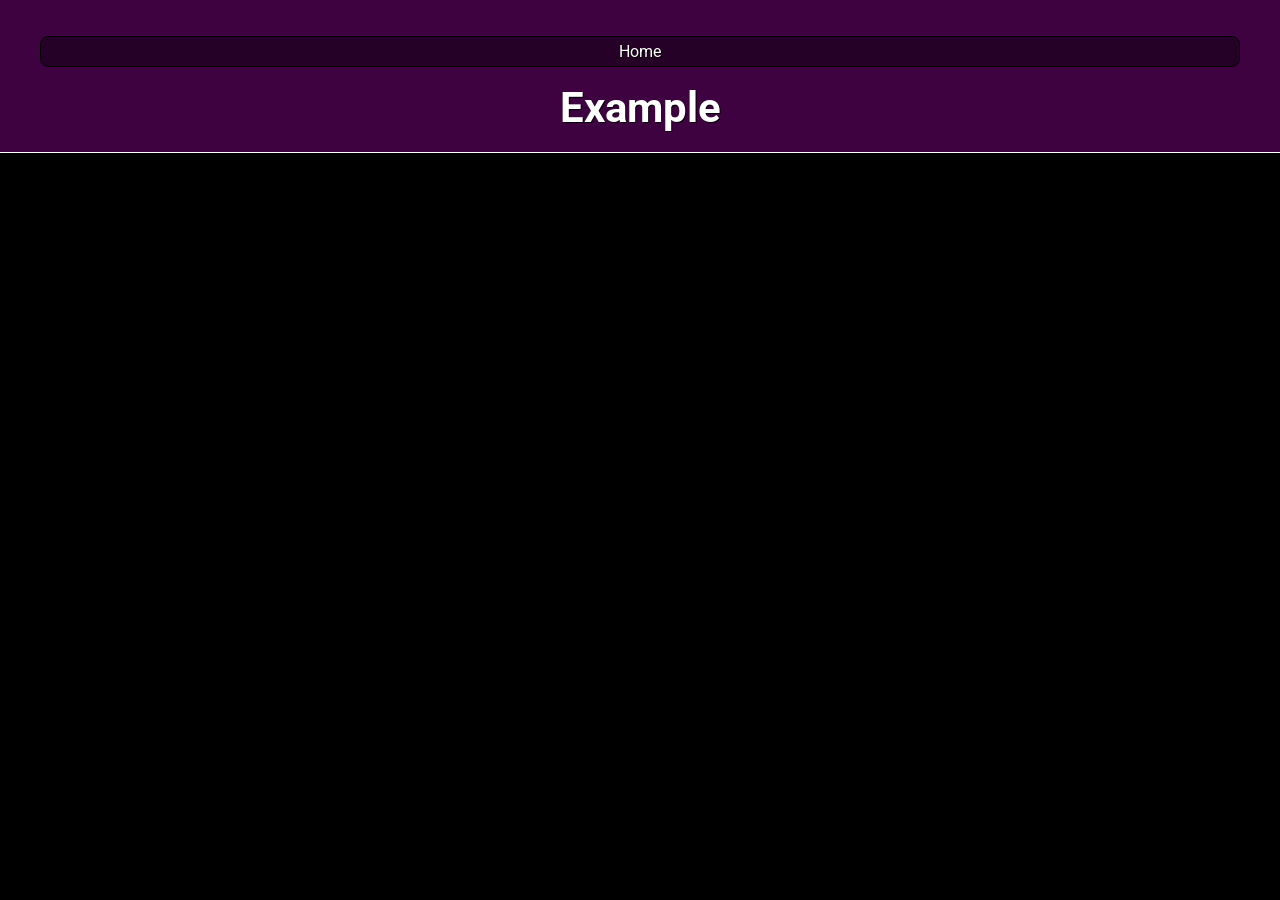
<file: example/index.html>
<!doctype html>
<html lang="en">

<head>
	<meta charset="UTF-8" />
	<meta name="viewport" content="width=device-width, initial-scale=1.0" />
	<meta name="description" content="Keyword Rich Description" />
	<meta name="author" content="Autumn Archer" />
	<title>IFSC 11003 | Autumn Archer</title>

	<!-- Font Style -->
	<link rel="preconnect" href="https://fonts.googleapis.com" />
	<link rel="preconnect" href="https://fonts.gstatic.com" crossorigin />
	<link href="https://fonts.googleapis.com/css2?family=Roboto:ital,wght@0,100..900;1,100..900&display=swap"
		rel="stylesheet" />

	<!-- Style Sheet -->
	<link href="assets/css/style.css" rel="stylesheet" />
</head>

<body>
	<header class="primary">
		<nav class="primary" aria-lable="Primary">
			<ul>
				<li>
					<a href="../">Home</a>
				</li>
			</ul>
		</nav>
		<h1>Example</h1>
	</header>
	<main id="main-content" class="container">

	</main>
</body>

</html>
</file>
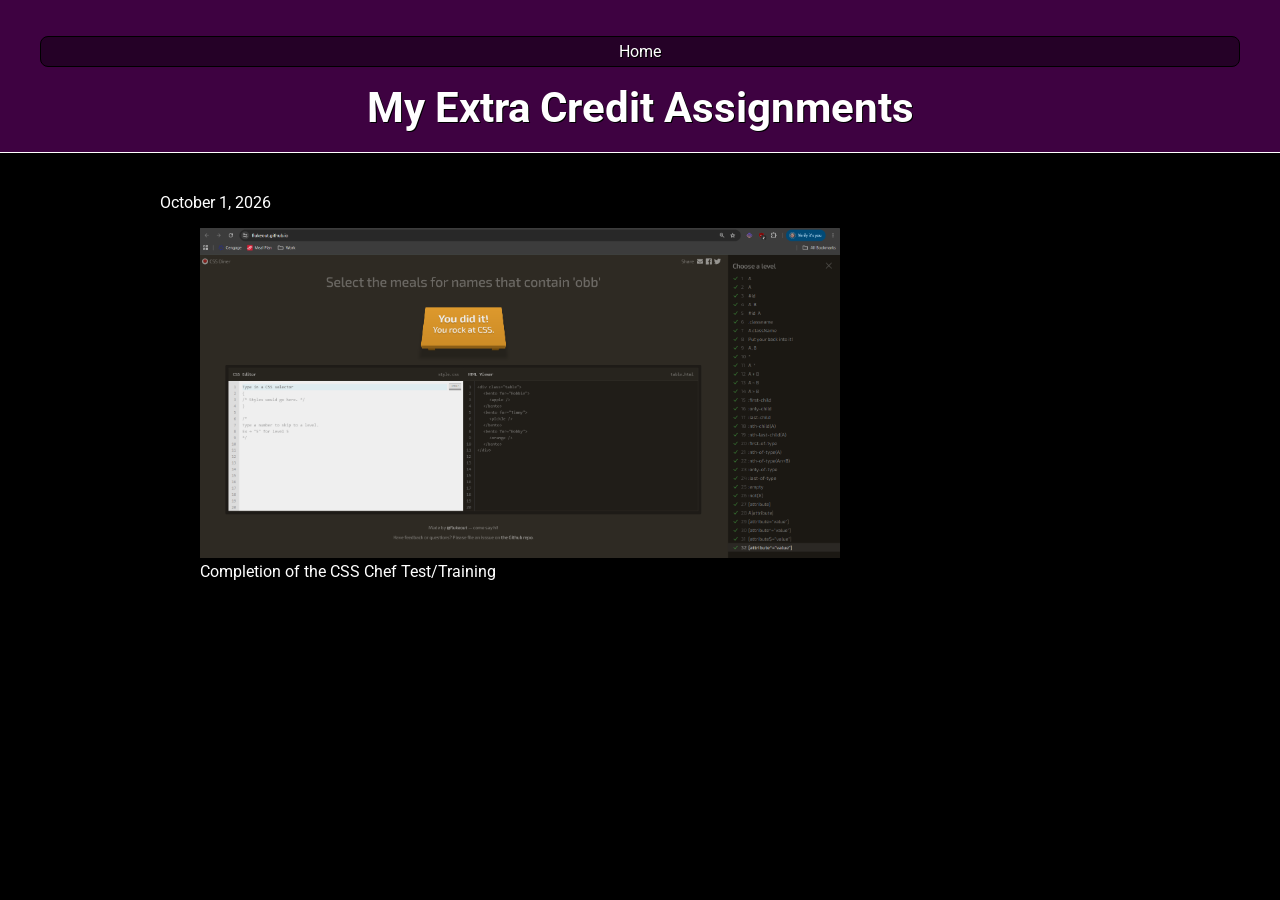
<file: extra-credit-assignments/index.html>
<!doctype html>
<html lang="en">

<head>
	<meta charset="UTF-8" />
	<meta name="viewport" content="width=device-width, initial-scale=1.0" />
	<meta name="description" content="Keyword Rich Description" />
	<meta name="author" content="Autumn Archer" />
	<title>IFSC 11003 | Autumn Archer</title>

	<!-- Font Style -->
	<link rel="preconnect" href="https://fonts.googleapis.com" />
	<link rel="preconnect" href="https://fonts.gstatic.com" crossorigin />
	<link href="https://fonts.googleapis.com/css2?family=Roboto:ital,wght@0,100..900;1,100..900&display=swap"
		rel="stylesheet" />

	<!-- Style Sheet -->
	<link href="assets/css/style.css" rel="stylesheet" />
</head>

<body>
	<header class="primary">
		<nav class="primary" aria-lable="Primary">
			<ul>
				<li>
					<a href="../">Home</a>
				</li>
			</ul>
		</nav>
		<h1>My Extra Credit Assignments</h1>
	</header>
	<main id="main-content" class="container">
		<section class="blog">
			<header>
				<time class="post-date" datetime="2026-10-01">
					October 1, 2026
				</time>
				<figure>
					<img src="assets/img/css-chef.png" alt="Screenshot of the completition of the CSS Chef test">
					<figcaption>Completion of the CSS Chef Test/Training</figcaption>
				</figure>
			</header>
		</section>
	</main>
</body>

</html>
</file>
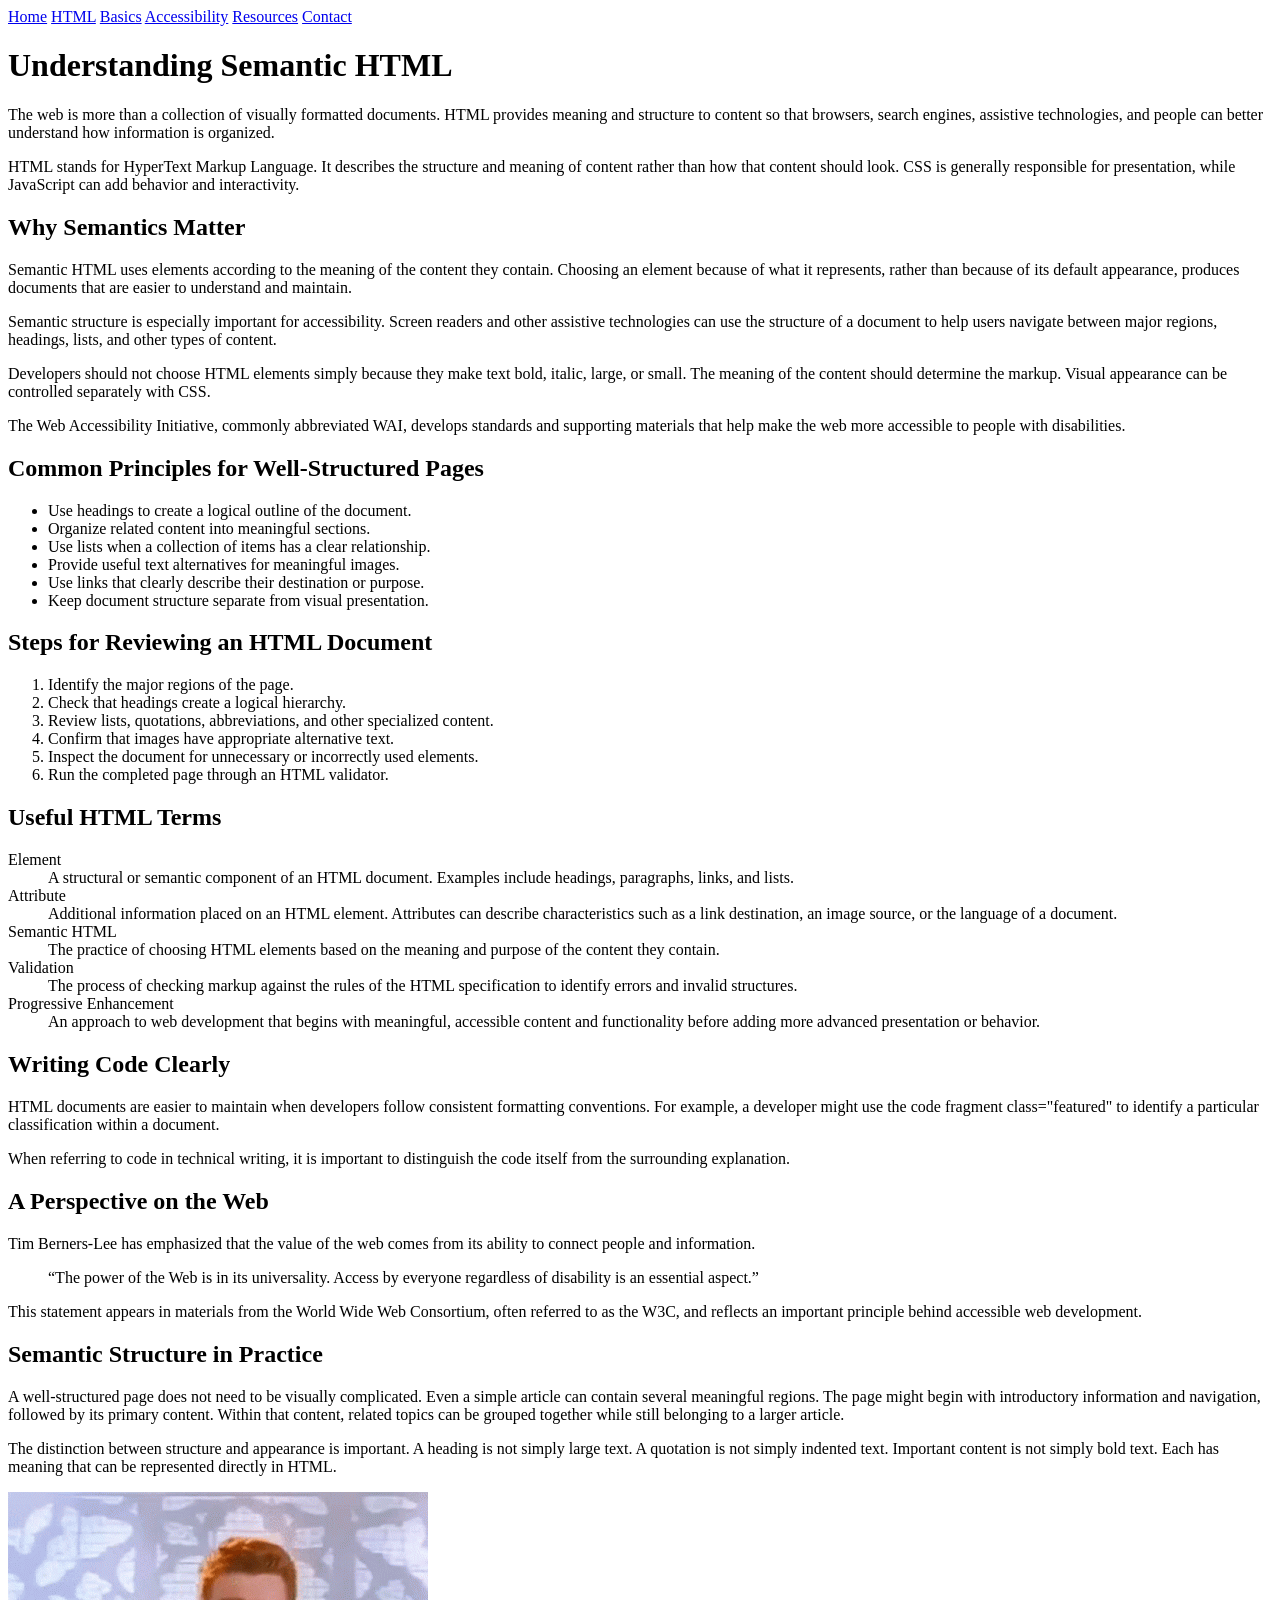
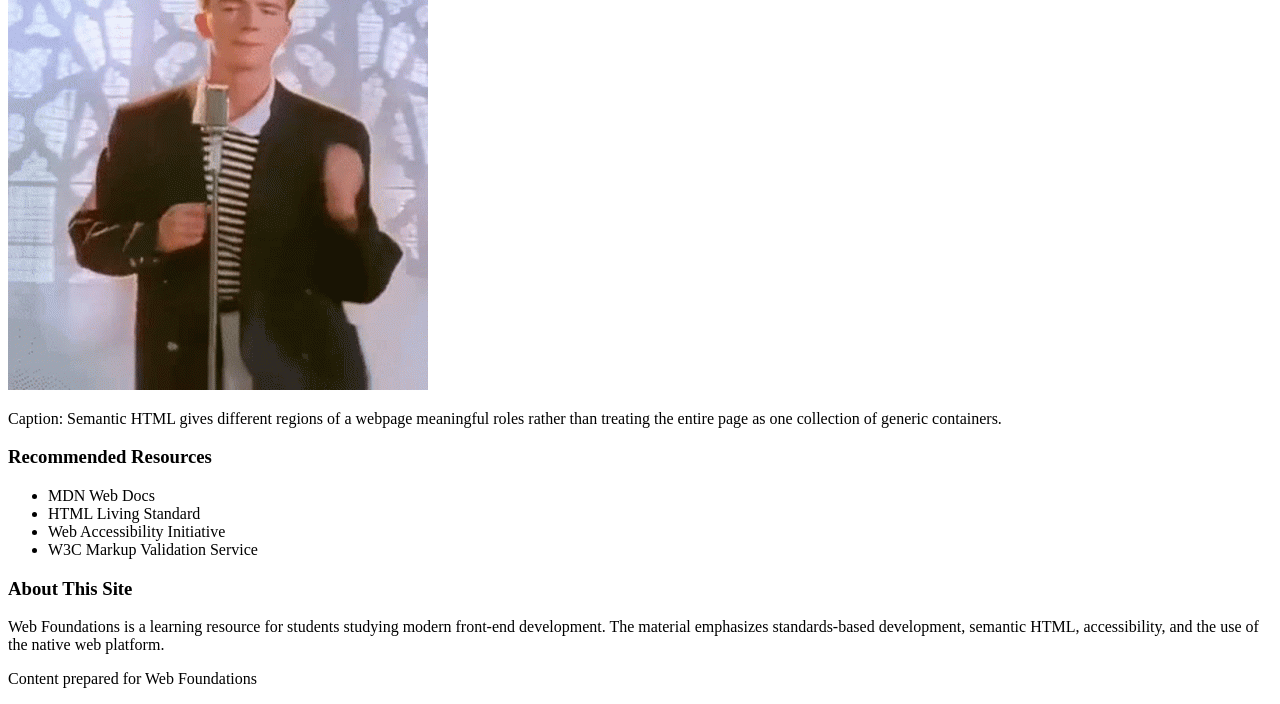
<file: first-assignment/index.html>
<!-- Formatted with the Prettier extension (Name: Prettier - Code formatter
Id: esbenp.prettier-vscode
Description: Code formatter using prettier
Version: 12.4.0
Publisher: Prettier
VS Marketplace Link: https://marketplace.visualstudio.com/items?itemName=esbenp.prettier-vscode)-->
<!doctype html>
<html lang="en">
	<head>
		<meta charset="UTF-8" />
		<meta name="viewport" content="width=device-width, initial-scale=1.0" />
		<meta name="description" content="First Assignment for Web technologies" />
		<meta name="author" content="Autumn Archer" />
		<title>Web Foundations: Building Meaningful Pages</title>
	</head>
	<body>
		<header>
			<nav>
				<a href="/">Home</a>
				<a href="#">HTML</a> 
				<a href="#">Basics</a>
				<a href="#">Accessibility</a>
				<a href="#">Resources</a>
				<a href="#">Contact</a>
			</nav>

			<h1>Understanding Semantic HTML</h1>
		</header>

		<p>
			The web is more than a collection of visually formatted documents. HTML
			provides meaning and structure to content so that browsers, search
			engines, assistive technologies, and people can better understand how
			information is organized.
		</p>

		<p>
			HTML stands for HyperText Markup Language. It describes the structure and
			meaning of content rather than how that content should look. CSS is
			generally responsible for presentation, while JavaScript can add behavior
			and interactivity.
		</p>

		<h2>Why Semantics Matter</h2>

		<p>
			Semantic HTML uses elements according to the meaning of the content they
			contain. Choosing an element because of what it represents, rather than
			because of its default appearance, produces documents that are easier to
			understand and maintain.
		</p>

		<p>
			Semantic structure is especially important for accessibility. Screen
			readers and other assistive technologies can use the structure of a
			document to help users navigate between major regions, headings, lists,
			and other types of content.
		</p>

		<p>
			Developers should not choose HTML elements simply because they make text
			bold, italic, large, or small. The meaning of the content should determine
			the markup. Visual appearance can be controlled separately with CSS.
		</p>

		<p>
			The Web Accessibility Initiative, commonly abbreviated WAI, develops
			standards and supporting materials that help make the web more accessible
			to people with disabilities.
		</p>

		<h2>Common Principles for Well-Structured Pages</h2>

		<ul>
			<li>Use headings to create a logical outline of the document.</li>

			<li>Organize related content into meaningful sections.</li>

			<li>Use lists when a collection of items has a clear relationship.</li>

			<li>Provide useful text alternatives for meaningful images.</li>

			<li>Use links that clearly describe their destination or purpose.</li>

			<li>Keep document structure separate from visual presentation.</li>
		</ul>

		<h2>Steps for Reviewing an HTML Document</h2>

		<ol>
			<li>Identify the major regions of the page.</li>

			<li>Check that headings create a logical hierarchy.</li>

			<li>
				Review lists, quotations, abbreviations, and other specialized content.
			</li>

			<li>Confirm that images have appropriate alternative text.</li>

			<li>
				Inspect the document for unnecessary or incorrectly used elements.
			</li>

			<li>Run the completed page through an HTML validator.</li>
		</ol>

		<h2>Useful HTML Terms</h2>

		<dl>
			<dt>Element</dt>

			<dd>
				A structural or semantic component of an HTML document. Examples include
				headings, paragraphs, links, and lists.
			</dd>

			<dt>Attribute</dt>

			<dd>
				Additional information placed on an HTML element. Attributes can
				describe characteristics such as a link destination, an image source, or
				the language of a document.
			</dd>

			<dt>Semantic HTML</dt>

			<dd>
				The practice of choosing HTML elements based on the meaning and purpose
				of the content they contain.
			</dd>

			<dt>Validation</dt>

			<dd>
				The process of checking markup against the rules of the HTML
				specification to identify errors and invalid structures.
			</dd>

			<dt>Progressive Enhancement</dt>

			<dd>
				An approach to web development that begins with meaningful, accessible
				content and functionality before adding more advanced presentation or
				behavior.
			</dd>
		</dl>

		<h2>Writing Code Clearly</h2>

		<p>
			HTML documents are easier to maintain when developers follow consistent
			formatting conventions. For example, a developer might use the code
			fragment class="featured" to identify a particular classification within a
			document.
		</p>

		<p>
			When referring to code in technical writing, it is important to
			distinguish the code itself from the surrounding explanation.
		</p>

		<h2>A Perspective on the Web</h2>

		<p>
			Tim Berners-Lee has emphasized that the value of the web comes from its
			ability to connect people and information.
		</p>

		<blockquote>
			“The power of the Web is in its universality. Access by everyone
			regardless of disability is an essential aspect.”
		</blockquote>

		<p>
			This statement appears in materials from the World Wide Web Consortium,
			often referred to as the W3C, and reflects an important principle behind
			accessible web development.
		</p>

		<h2>Semantic Structure in Practice</h2>

		<p>
			A well-structured page does not need to be visually complicated. Even a
			simple article can contain several meaningful regions. The page might
			begin with introductory information and navigation, followed by its
			primary content. Within that content, related topics can be grouped
			together while still belonging to a larger article.
		</p>

		<p>
			The distinction between structure and appearance is important. A heading
			is not simply large text. A quotation is not simply indented text.
			Important content is not simply bold text. Each has meaning that can be
			represented directly in HTML.
		</p>

		<img src="./assets/gif/rick-ashley.gif" alt="Rick Ashley dancing" />

		<p>
			Caption: Semantic HTML gives different regions of a webpage meaningful
			roles rather than treating the entire page as one collection of generic
			containers.
		</p>

		<h3>Recommended Resources</h3>

		<ul>
			<li>MDN Web Docs</li>
			<li>HTML Living Standard</li>
			<li>Web Accessibility Initiative</li>
			<li>W3C Markup Validation Service</li>
		</ul>

		<h3>About This Site</h3>

		<p>
			Web Foundations is a learning resource for students studying modern
			front-end development. The material emphasizes standards-based
			development, semantic HTML, accessibility, and the use of the native web
			platform.
		</p>

		<footer><p>Content prepared for Web Foundations</p></footer>
	</body>
</html>
</file>
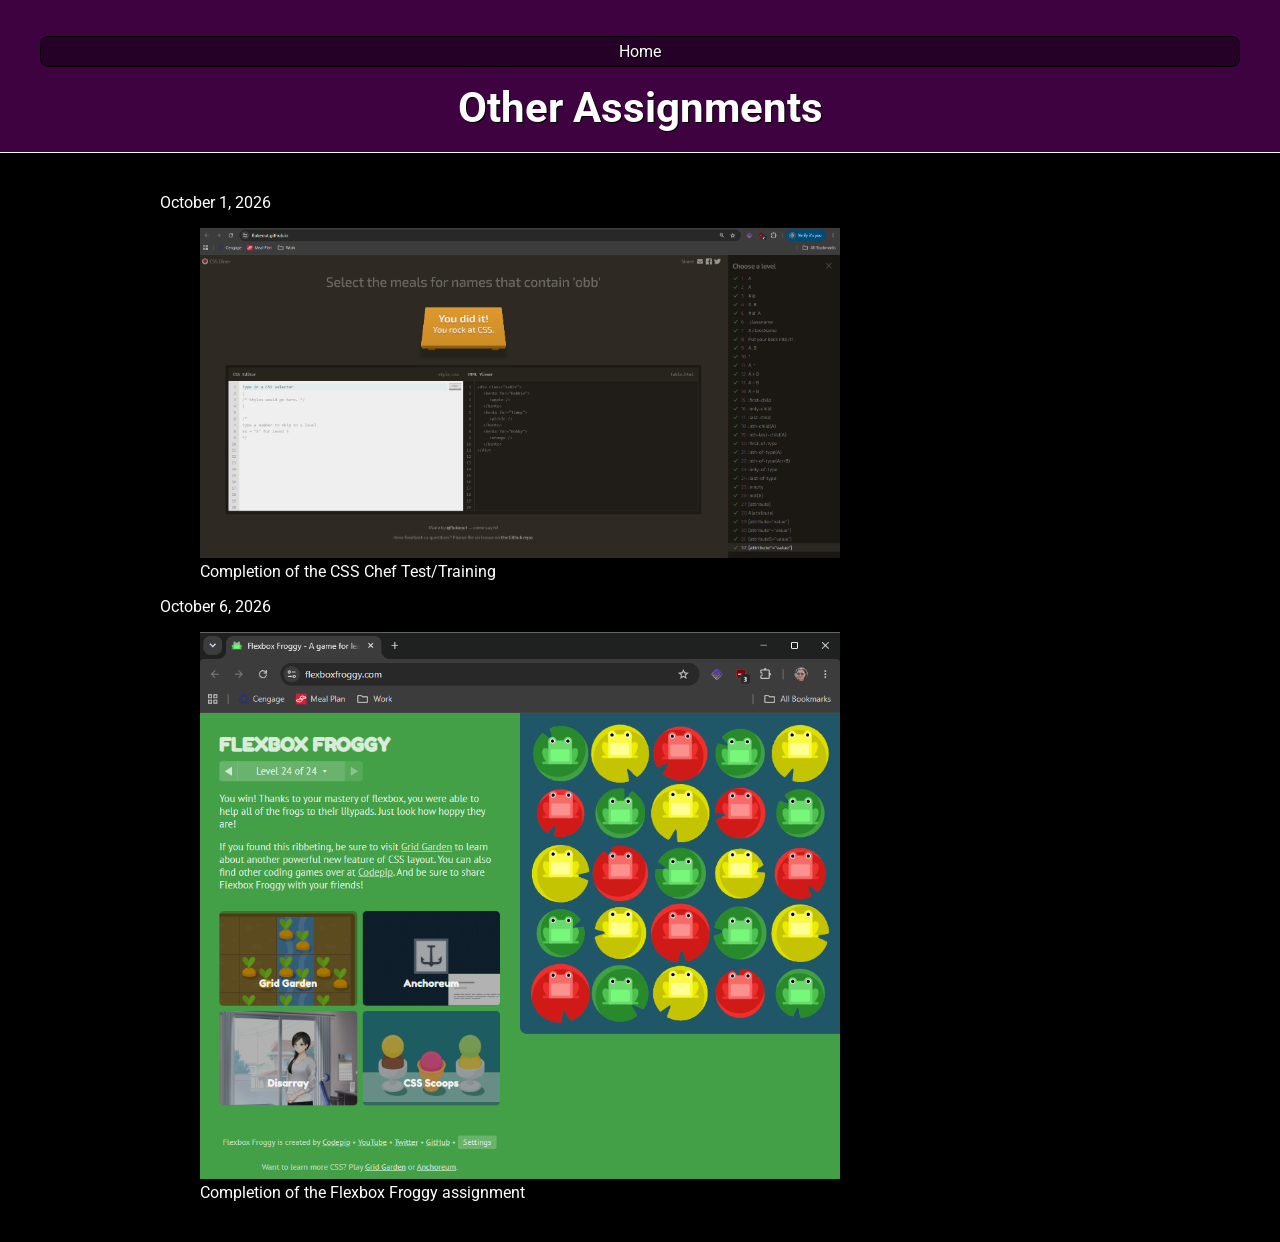
<file: other-assignments/index.html>
<!doctype html>
<html lang="en">

<head>
	<meta charset="UTF-8" />
	<meta name="viewport" content="width=device-width, initial-scale=1.0" />
	<meta name="description" content="Keyword Rich Description" />
	<meta name="author" content="Autumn Archer" />
	<title>IFSC 11003 | Autumn Archer</title>

	<!-- Font Style -->
	<link rel="preconnect" href="https://fonts.googleapis.com" />
	<link rel="preconnect" href="https://fonts.gstatic.com" crossorigin />
	<link href="https://fonts.googleapis.com/css2?family=Roboto:ital,wght@0,100..900;1,100..900&display=swap"
		rel="stylesheet" />

	<!-- Style Sheet -->
	<link href="assets/css/style.css" rel="stylesheet" />
</head>

<body>
	<header class="primary">
		<nav class="primary" aria-lable="Primary">
			<ul>
				<li>
					<a href="../">Home</a>
				</li>
			</ul>
		</nav>
		<h1>Other Assignments</h1>
	</header>
	<main id="main-content" class="container">
		<section class="blog">
			<header>
				<time class="post-date" datetime="2026-10-01">
					October 1, 2026
				</time>
				<figure>
					<img src="assets/img/css-chef.png" alt="Screenshot of the completition of the CSS Chef test">
					<figcaption>Completion of the CSS Chef Test/Training</figcaption>
				</figure>
			</header>
		</section>
		<section class="blog">
			<header>
				<time class="post-date" datetime="2026-10-06">
					October 6, 2026
				</time>
				<figure>
					<img src="assets/img/flexboxfroggy.png" alt="Screenshot of the completition of the CSS Chef test">
					<figcaption>Completion of the Flexbox Froggy assignment</figcaption>
				</figure>
			</header>
		</section>
	</main>
</body>

</html>
</file>
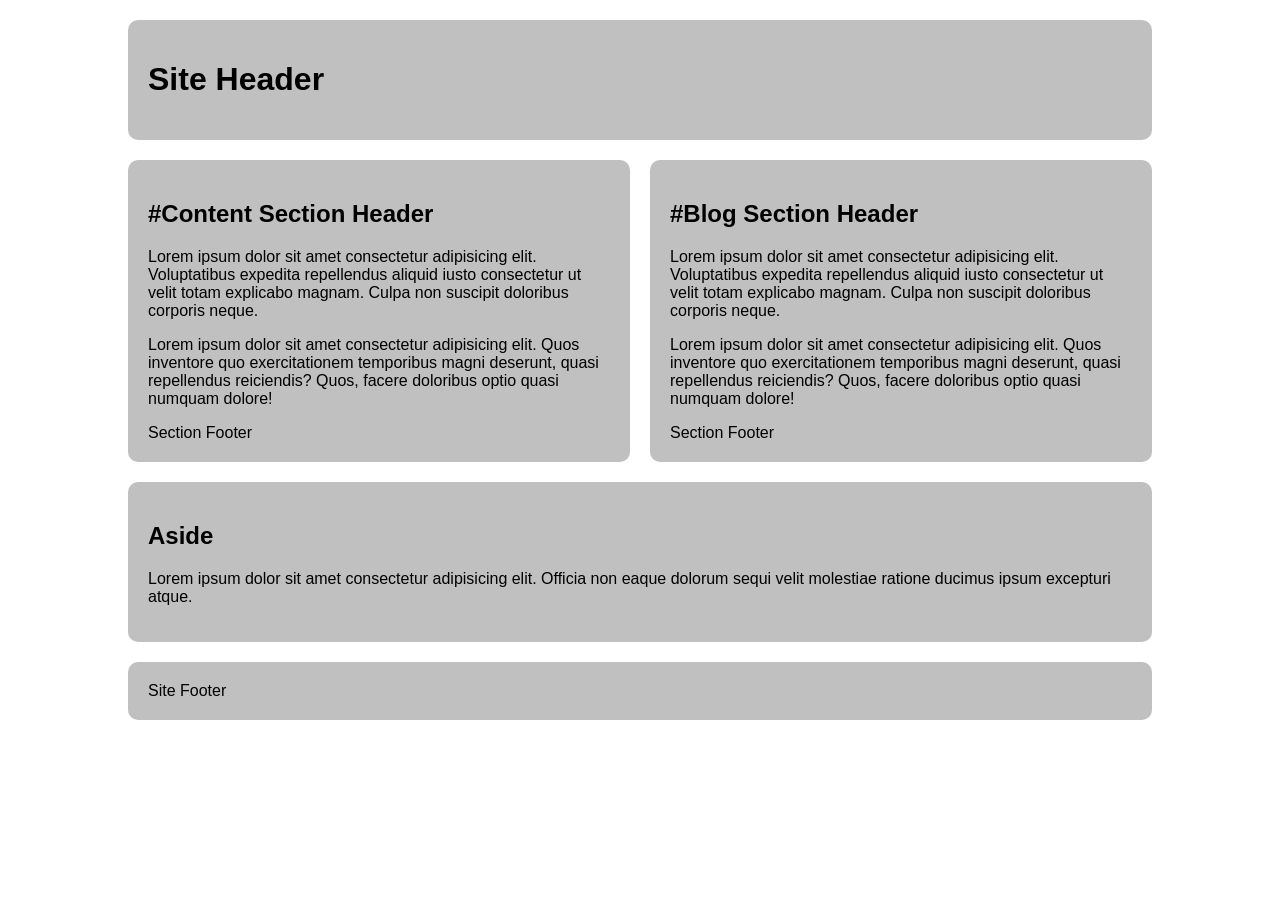
<file: css-grid-lab/grid-two-col-equal.html>
<!DOCTYPE html>
<html lang="en">

<head>
  <meta charset="UTF-8">
  <meta name="viewport" content="width=device-width, initial-scale=1.0">
  <title>CSS Grid Demo</title>
  <style>
    /*  ---------------Box Sizing-----------------  */
    html {
      box-sizing: border-box;
    }

    *,
    *:before,
    *:after {
      box-sizing: inherit;
    }

    /* Starter */
    main>* {
      font-family: Avenir, Montserrat, Corbel, "URW Gothic", source-sans-pro,
        sans-serif;
      font-weight: normal;
      background-color: #c0c0c0;
      border-radius: 10px;
      padding: 20px;
    }

    main {
      display: grid;
      gap: 20px;
      max-width: 80vw;
      margin: 20px auto;
    }

    main {
      grid-template-columns: 2fr 2fr;
    }

    header.primary {
      grid-area: 1 / 1 / 2 / 3;
    }

    #content {
      grid-area: 2 / 1 / 3 / 2;
    }

    #blog {
      grid-area: 2 / 2 / 3 / 2;
    }

    aside {
      grid-area: 3 / 1 / 4 / 3;
    }

    footer.primary {
      grid-area: 4 / 1 / 5 / 3;
    }
  </style>

</head>

<body>
  <main>
    <header class="primary">
      <h1>Site Header</h1>
    </header>
    <section id="content">
      <header>
        <h2>#Content Section Header</h2>
      </header>
      <p>Lorem ipsum dolor sit amet consectetur adipisicing elit. Voluptatibus expedita repellendus aliquid iusto
        consectetur ut velit totam explicabo magnam. Culpa non suscipit doloribus corporis neque.</p>
      <p>
        Lorem ipsum dolor sit amet consectetur adipisicing elit. Quos inventore quo exercitationem temporibus magni
        deserunt, quasi repellendus reiciendis? Quos, facere doloribus optio quasi numquam dolore!</p>
      <footer>Section Footer</footer>
    </section>
    <section id="blog">
      <header>
        <h2>#Blog Section Header</h2>
      </header>
      <p>Lorem ipsum dolor sit amet consectetur adipisicing elit. Voluptatibus expedita repellendus aliquid iusto
        consectetur ut velit totam explicabo magnam. Culpa non suscipit doloribus corporis neque.</p>
      <p>
        Lorem ipsum dolor sit amet consectetur adipisicing elit. Quos inventore quo exercitationem temporibus magni
        deserunt, quasi repellendus reiciendis? Quos, facere doloribus optio quasi numquam dolore!</p>
      <footer>Section Footer</footer>
    </section>
    <aside>
      <h2>Aside</h2>
      <p>Lorem ipsum dolor sit amet consectetur adipisicing elit. Officia non eaque dolorum sequi velit molestiae
        ratione ducimus ipsum excepturi atque.</p>
    </aside>
    <footer class="primary">Site Footer</footer>
  </main>
</body>

</html>
</file>
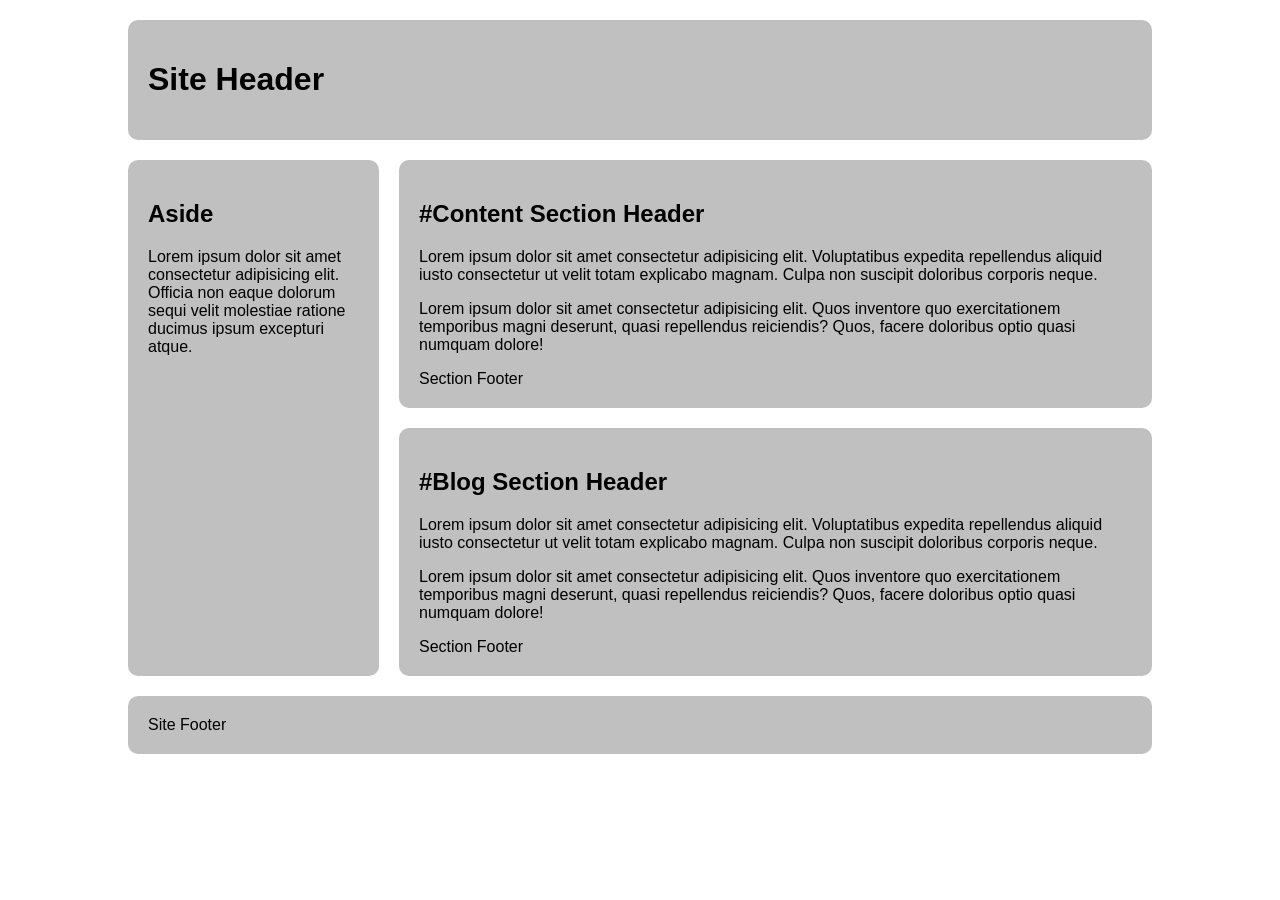
<file: css-grid-lab/grid-two-col-left.html>
<!DOCTYPE html>
<html lang="en">

<head>
  <meta charset="UTF-8">
  <meta name="viewport" content="width=device-width, initial-scale=1.0">
  <title>CSS Grid Demo</title>
  <style>
    /*  ---------------Box Sizing-----------------  */
    html {
      box-sizing: border-box;
    }

    *,
    *:before,
    *:after {
      box-sizing: inherit;
    }

    /* Starter */
    main>* {
      font-family: Avenir, Montserrat, Corbel, "URW Gothic", source-sans-pro,
        sans-serif;
      font-weight: normal;
      background-color: #c0c0c0;
      border-radius: 10px;
      padding: 20px;
    }

    main {
      display: grid;
      gap: 20px;
      max-width: 80vw;
      margin: 20px auto;
    }

    main {
      grid-template-columns: 1fr 3fr;
    }

    main {
      grid-template-columns: 1fr 3fr;
    }

    header.primary {
      grid-area: 1 / 1 / 2 / 3;
    }

    #content {
      grid-area: 2 / 2 / 3 / 3;
    }

    #blog {
      grid-area: 3 / 2 / 4 / 3;
    }

    aside {
      grid-area: 2 / 1 / 4 / 2;
    }

    footer.primary {
      grid-area: 4 / 1 / 5 / 3;
    }
  </style>

</head>

<body>
  <main>
    <header class="primary">
      <h1>Site Header</h1>
    </header>
    <section id="content">
      <header>
        <h2>#Content Section Header</h2>
      </header>
      <p>Lorem ipsum dolor sit amet consectetur adipisicing elit. Voluptatibus expedita repellendus aliquid iusto
        consectetur ut velit totam explicabo magnam. Culpa non suscipit doloribus corporis neque.</p>
      <p>
        Lorem ipsum dolor sit amet consectetur adipisicing elit. Quos inventore quo exercitationem temporibus magni
        deserunt, quasi repellendus reiciendis? Quos, facere doloribus optio quasi numquam dolore!</p>
      <footer>Section Footer</footer>
    </section>
    <section id="blog">
      <header>
        <h2>#Blog Section Header</h2>
      </header>
      <p>Lorem ipsum dolor sit amet consectetur adipisicing elit. Voluptatibus expedita repellendus aliquid iusto
        consectetur ut velit totam explicabo magnam. Culpa non suscipit doloribus corporis neque.</p>
      <p>
        Lorem ipsum dolor sit amet consectetur adipisicing elit. Quos inventore quo exercitationem temporibus magni
        deserunt, quasi repellendus reiciendis? Quos, facere doloribus optio quasi numquam dolore!</p>
      <footer>Section Footer</footer>
    </section>
    <aside>
      <h2>Aside</h2>
      <p>Lorem ipsum dolor sit amet consectetur adipisicing elit. Officia non eaque dolorum sequi velit molestiae
        ratione ducimus ipsum excepturi atque.</p>
    </aside>
    <footer class="primary">Site Footer</footer>
  </main>
</body>

</html>
</file>
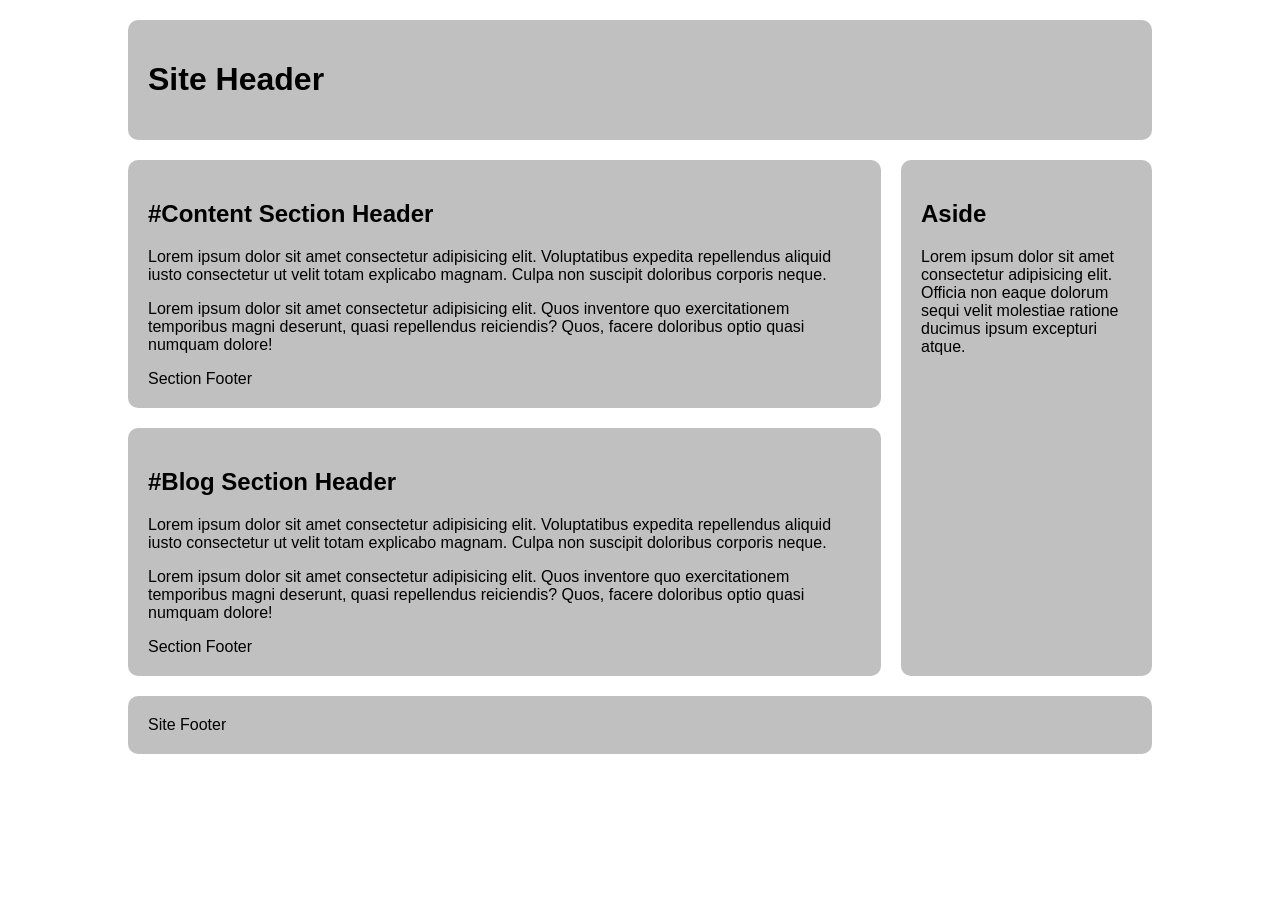
<file: css-grid-lab/grid-two-col-right.html>
<!DOCTYPE html>
<html lang="en">

<head>
  <meta charset="UTF-8">
  <meta name="viewport" content="width=device-width, initial-scale=1.0">
  <title>CSS Grid Demo</title>
  <style>
    /*  ---------------Box Sizing-----------------  */
    html {
      box-sizing: border-box;
    }

    *,
    *:before,
    *:after {
      box-sizing: inherit;
    }

    /* Starter */
    main>* {
      font-family: Avenir, Montserrat, Corbel, "URW Gothic", source-sans-pro,
        sans-serif;
      font-weight: normal;
      background-color: #c0c0c0;
      border-radius: 10px;
      padding: 20px;
    }

    main {
      display: grid;
      gap: 20px;
      max-width: 80vw;
      margin: 20px auto;
    }

    main {
      grid-template-columns: 3fr 1fr;
    }

    /* RS, CS, RE, CE */

    header.primary {
      grid-area: 1 / 1 / 2 / 3;
    }

    #content {
      grid-area: 2 / 1 / 3 / 2;
    }

    #blog {
      grid-area: 3 / 1 / 3 / 2;
    }

    aside {
      grid-area: 2 / 3 / 4 / 2;
    }

    footer.primary {
      grid-area: 4 / 1 / 5 / 3;
    }
  </style>

</head>

<body>
  <main>
    <header class="primary">
      <h1>Site Header</h1>
    </header>
    <section id="content">
      <header>
        <h2>#Content Section Header</h2>
      </header>
      <p>Lorem ipsum dolor sit amet consectetur adipisicing elit. Voluptatibus expedita repellendus aliquid iusto
        consectetur ut velit totam explicabo magnam. Culpa non suscipit doloribus corporis neque.</p>
      <p>
        Lorem ipsum dolor sit amet consectetur adipisicing elit. Quos inventore quo exercitationem temporibus magni
        deserunt, quasi repellendus reiciendis? Quos, facere doloribus optio quasi numquam dolore!</p>
      <footer>Section Footer</footer>
    </section>
    <section id="blog">
      <header>
        <h2>#Blog Section Header</h2>
      </header>
      <p>Lorem ipsum dolor sit amet consectetur adipisicing elit. Voluptatibus expedita repellendus aliquid iusto
        consectetur ut velit totam explicabo magnam. Culpa non suscipit doloribus corporis neque.</p>
      <p>
        Lorem ipsum dolor sit amet consectetur adipisicing elit. Quos inventore quo exercitationem temporibus magni
        deserunt, quasi repellendus reiciendis? Quos, facere doloribus optio quasi numquam dolore!</p>
      <footer>Section Footer</footer>
    </section>
    <aside>
      <h2>Aside</h2>
      <p>Lorem ipsum dolor sit amet consectetur adipisicing elit. Officia non eaque dolorum sequi velit molestiae
        ratione ducimus ipsum excepturi atque.</p>
    </aside>
    <footer class="primary">Site Footer</footer>
  </main>
</body>

</html>
</file>
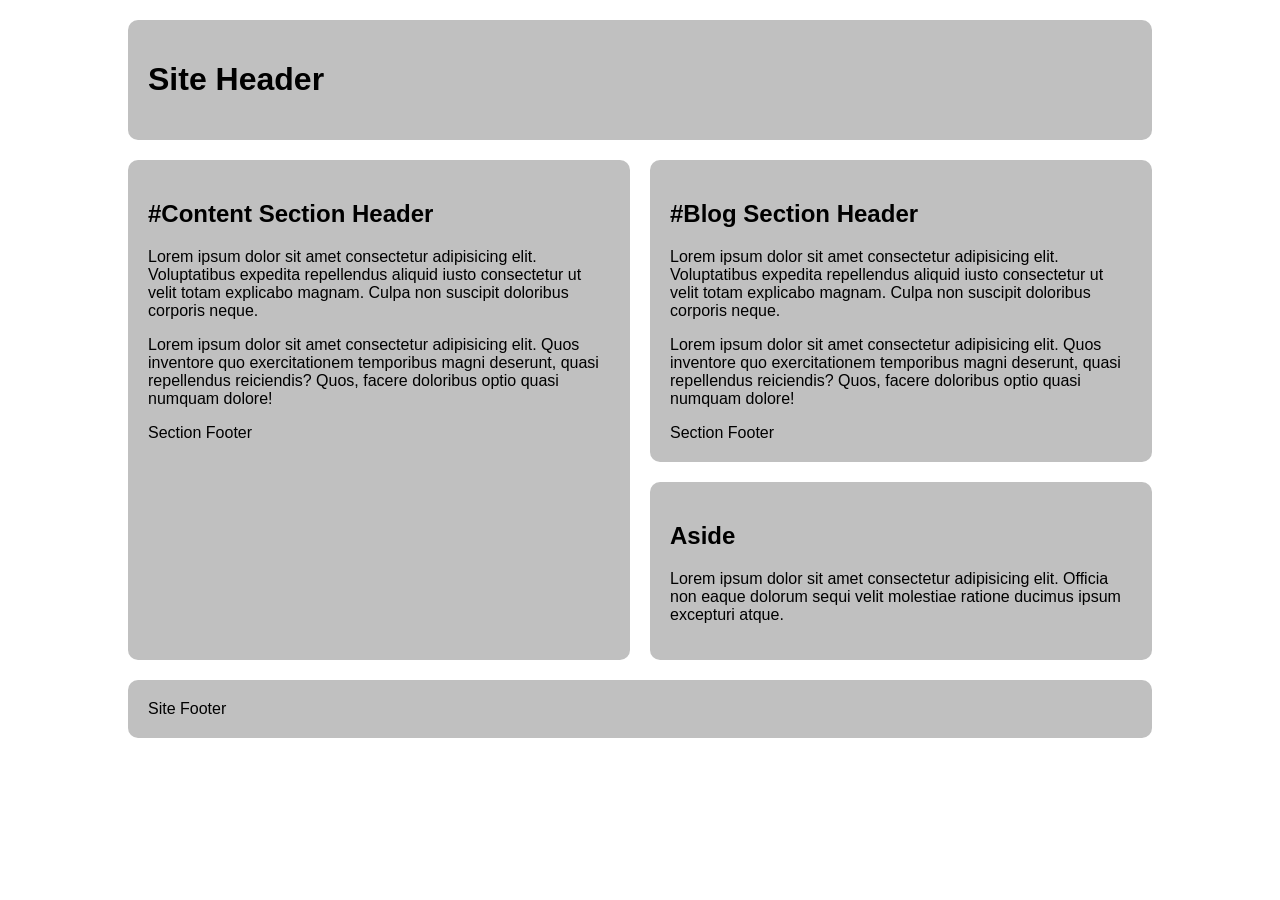
<file: css-grid-lab/grid-two-col-stacked.html>
<!DOCTYPE html>
<html lang="en">

<head>
  <meta charset="UTF-8">
  <meta name="viewport" content="width=device-width, initial-scale=1.0">
  <title>CSS Grid Demo</title>
  <style>
    /*  ---------------Box Sizing-----------------  */
    html {
      box-sizing: border-box;
    }

    *,
    *:before,
    *:after {
      box-sizing: inherit;
    }

    /* Starter */
    main>* {
      font-family: Avenir, Montserrat, Corbel, "URW Gothic", source-sans-pro,
        sans-serif;
      font-weight: normal;
      background-color: #c0c0c0;
      border-radius: 10px;
      padding: 20px;
    }

    main {
      display: grid;
      gap: 20px;
      max-width: 80vw;
      margin: 20px auto;
    }

    main {
      grid-template-columns: 2fr 2fr;
    }
    /* RS, CS, RE, CE */

    header.primary {
      grid-area: 1 / 1 / 2 / 3;
    }

    #content {
      grid-area: 2 / 1 / 4 / 2;
    }

    #blog {
      grid-area: 2 / 2 / 3 / 2;
    }

    aside {
      grid-area: 3 / 2  / 4 / 3;
    }

    footer.primary {
      grid-area: 4 / 1 / 5 / 3;
    }
  </style>

</head>

<body>
  <main>
    <header class="primary">
      <h1>Site Header</h1>
    </header>
    <section id="content">
      <header>
        <h2>#Content Section Header</h2>
      </header>
      <p>Lorem ipsum dolor sit amet consectetur adipisicing elit. Voluptatibus expedita repellendus aliquid iusto
        consectetur ut velit totam explicabo magnam. Culpa non suscipit doloribus corporis neque.</p>
      <p>
        Lorem ipsum dolor sit amet consectetur adipisicing elit. Quos inventore quo exercitationem temporibus magni
        deserunt, quasi repellendus reiciendis? Quos, facere doloribus optio quasi numquam dolore!</p>
      <footer>Section Footer</footer>
    </section>
    <section id="blog">
      <header>
        <h2>#Blog Section Header</h2>
      </header>
      <p>Lorem ipsum dolor sit amet consectetur adipisicing elit. Voluptatibus expedita repellendus aliquid iusto
        consectetur ut velit totam explicabo magnam. Culpa non suscipit doloribus corporis neque.</p>
      <p>
        Lorem ipsum dolor sit amet consectetur adipisicing elit. Quos inventore quo exercitationem temporibus magni
        deserunt, quasi repellendus reiciendis? Quos, facere doloribus optio quasi numquam dolore!</p>
      <footer>Section Footer</footer>
    </section>
    <aside>
      <h2>Aside</h2>
      <p>Lorem ipsum dolor sit amet consectetur adipisicing elit. Officia non eaque dolorum sequi velit molestiae
        ratione ducimus ipsum excepturi atque.</p>
    </aside>
    <footer class="primary">Site Footer</footer>
  </main>
</body>

</html>
</file>
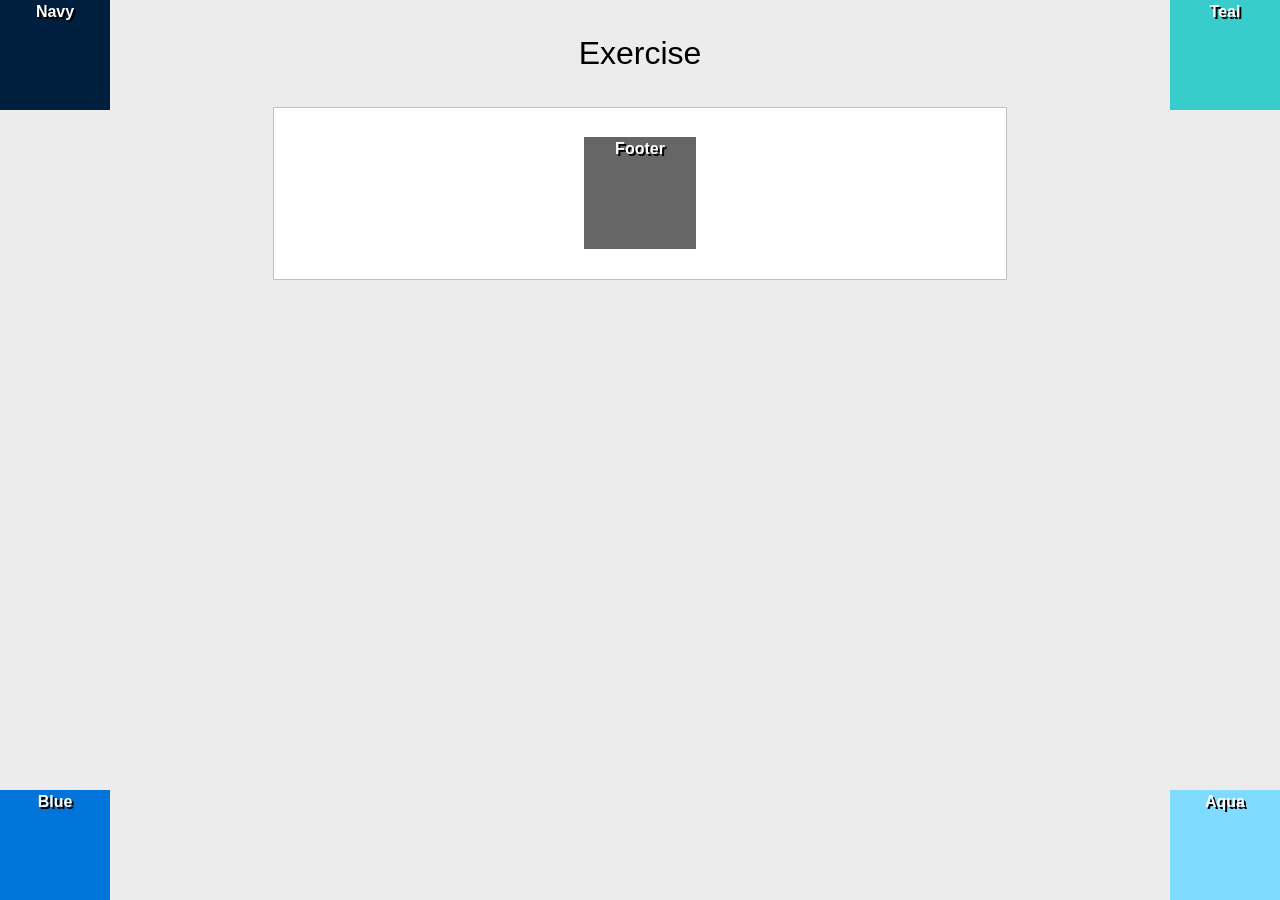
<file: positioning-lab/absolute-1.html>
<!DOCTYPE html>
<html lang="en">

<head>
  <meta charset="UTF-8">
  <meta http-equiv="X-UA-Compatible" content="IE=edge">
  <meta name="viewport" content="width=device-width, initial-scale=1.0">
  <title>Positioning Lab</title>
  <style type="text/css">
    /* ---------------Box Sizing----------------- */
    html {
      box-sizing: border-box;
    }
    *,
    *:before,
    *:after {
      box-sizing: inherit;
    }
    body {
      background-color: #ECECEC;
      font-weight: bold;
      font-family: Tahoma, Geneva, sans-serif;
      color: #FFF;
      text-align: center;
      line-height: 24px;
    }
    #wrapper {
      background-color: #FFF;
      border: 1px solid #c0c0c0;
      width: 800px;
      margin-right: auto;
      margin-left: auto;
      text-shadow: 2px 2px #000;
    }
    #navy {
      background-color: #001f3f;
    }
    #teal {
      background-color: #39CCCC;
    }
    #blue {
      background-color: #0074D9;
    }
    #aqua {
      background-color: #7FDBFF;
    }
    #footer {
      background-color: #666;
    }
    h1 {
      color: #000;
      font-weight: normal;
      padding: 50px;
    }
  </style>
  <style type="text/css">
    h1 {
      padding: 20px;
    }

    #wrapper {
      width: 58%;
      height: 173px;
    }

    #navy {
      position: absolute;
      top: 0;
      left: 0;
      width: 110px;
      height: 110px;
    }

    #teal {
      position: absolute;
      top: 0;
      right: 0;
      width: 110px;
      height: 110px;
    }

    #blue {
      position: absolute;
      bottom: 0;
      left: 0;
      width: 110px;
      height: 110px;
    }

    #aqua {
      position: absolute;
      right: 0;
      bottom: 0;
      width: 110px;
      height: 110px;
    }

    #footer {
      position: absolute;
      top: 137px;
      left: 50%;
      width: 112px;
      height: 112px;
      transform: translateX(-50%);
    }
  </style>
</head>
<body>
  <h1>Exercise</h1>
  <section id="wrapper">
    <div id="navy">Navy</div>
    <div id="teal">Teal</div>
    <div id="blue">Blue</div>
    <div id="aqua">Aqua</div>
    <div id="footer">Footer</div>
  </section>
</body>

</html>
</file>
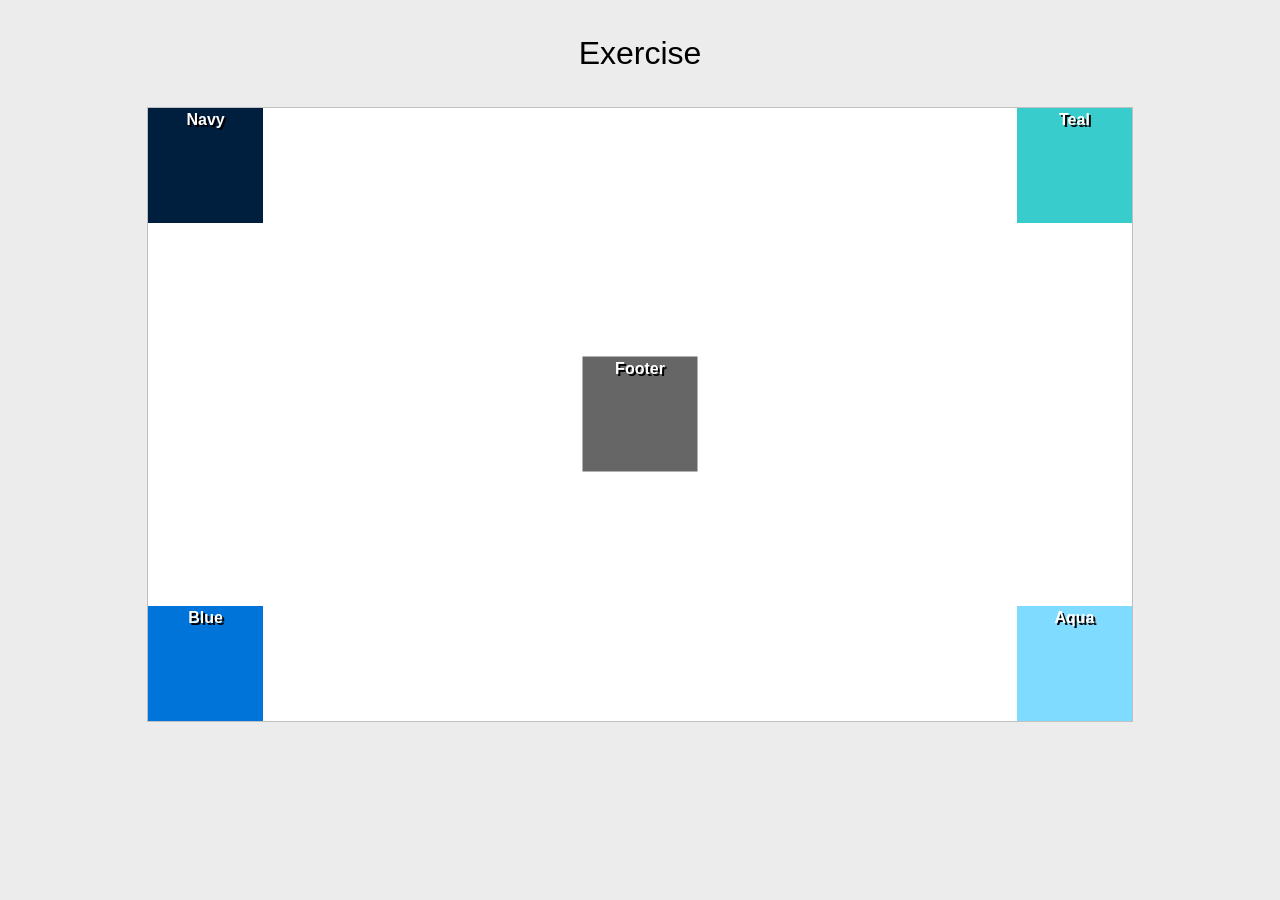
<file: positioning-lab/absolute-2.html>
<!DOCTYPE html>
<html lang="en">

<head>
  <meta charset="UTF-8">
  <meta http-equiv="X-UA-Compatible" content="IE=edge">
  <meta name="viewport" content="width=device-width, initial-scale=1.0">
  <title>Positioning Lab</title>
  <style type="text/css">
    /* ---------------Box Sizing----------------- */
    html {
      box-sizing: border-box;
    }
    *,
    *:before,
    *:after {
      box-sizing: inherit;
    }
    body {
      background-color: #ECECEC;
      font-weight: bold;
      font-family: Tahoma, Geneva, sans-serif;
      color: #FFF;
      text-align: center;
      line-height: 24px;
    }
    #wrapper {
      background-color: #FFF;
      border: 1px solid #c0c0c0;
      width: 800px;
      margin-right: auto;
      margin-left: auto;
      text-shadow: 2px 2px #000;
    }
    #navy {
      background-color: #001f3f;
    }
    #teal {
      background-color: #39CCCC;
    }
    #blue {
      background-color: #0074D9;
    }
    #aqua {
      background-color: #7FDBFF;
    }
    #footer {
      background-color: #666;
    }
    h1 {
      color: #000;
      font-weight: normal;
      padding: 50px;
    }
  </style>
  <style type="text/css">
    h1 {
      padding: 20px;
    }

    #wrapper {
      position: relative;
      width: 78%;
      height: 615px;
    }

    #navy {
      position: absolute;
      top: 0;
      left: 0;
      width: 115px;
      height: 115px;
    }

    #teal {
      position: absolute;
      top: 0;
      right: 0;
      width: 115px;
      height: 115px;
    }

    #blue {
      position: absolute;
      bottom: 0;
      left: 0;
      width: 115px;
      height: 115px;
    }

    #aqua {
      position: absolute;
      right: 0;
      bottom: 0;
      width: 115px;
      height: 115px;
    }

    #footer {
      position: absolute;
      top: 50%;
      left: 50%;
      width: 115px;
      height: 115px;
      transform: translate(-50%, -50%);
    }
  </style>
</head>
<body>
  <h1>Exercise</h1>
  <section id="wrapper">
    <div id="navy">Navy</div>
    <div id="teal">Teal</div>
    <div id="blue">Blue</div>
    <div id="aqua">Aqua</div>
    <div id="footer">Footer</div>
  </section>
</body>

</html>
</file>
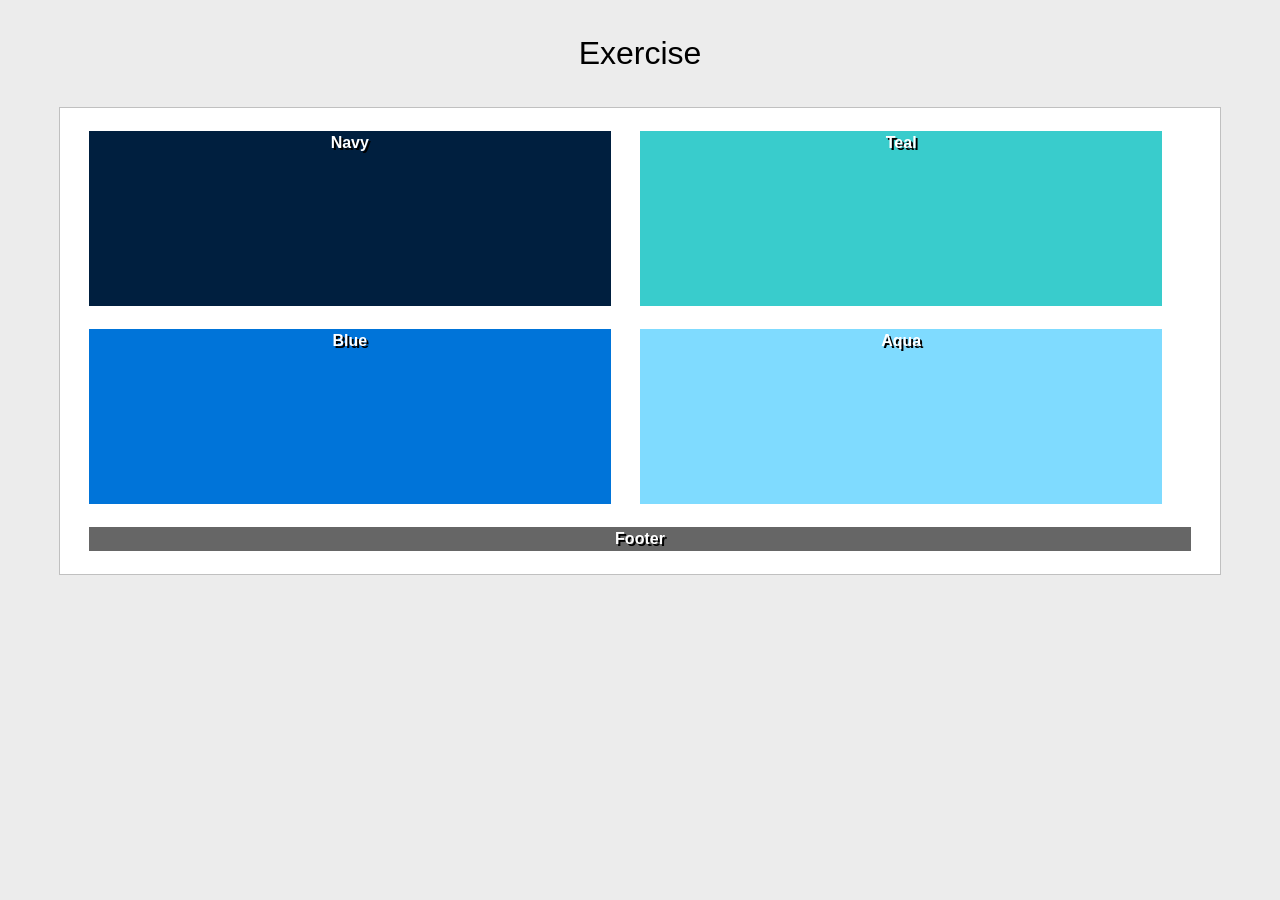
<file: positioning-lab/float-1.html>
<!DOCTYPE html>
<html lang="en">

<head>
  <meta charset="UTF-8">
  <meta http-equiv="X-UA-Compatible" content="IE=edge">
  <meta name="viewport" content="width=device-width, initial-scale=1.0">
  <title>Positioning Lab</title>
  <style type="text/css">
    /* ---------------Box Sizing----------------- */
    html {
      box-sizing: border-box;
    }
    *,
    *:before,
    *:after {
      box-sizing: inherit;
    }
    body {
      background-color: #ECECEC;
      font-weight: bold;
      font-family: Tahoma, Geneva, sans-serif;
      color: #FFF;
      text-align: center;
      line-height: 24px;
    }
    #wrapper {
      background-color: #FFF;
      border: 1px solid #c0c0c0;
      width: 800px;
      margin-right: auto;
      margin-left: auto;
      text-shadow: 2px 2px #000;
    }
    #navy {
      background-color: #001f3f;
    }
    #teal {
      background-color: #39CCCC;
    }
    #blue {
      background-color: #0074D9;
    }
    #aqua {
      background-color: #7FDBFF;
    }
    #footer {
      background-color: #666;
    }
    h1 {
      color: #000;
      font-weight: normal;
      padding: 50px;
    }
  </style>
  <style type="text/css">
    h1 {
      padding: 20px;
    }

    #wrapper {
      width: 92%;
      padding-top: 23px;
    }

    #navy,
    #teal,
    #blue,
    #aqua {
      float: left;
      width: 45%;
      height: 175px;
      margin-left: 2.5%;
      margin-bottom: 23px;
    }

    #footer {
      clear: both;
      width: 95%;
      margin: 0 2.5% 23px;
    }
  </style>
</head>
<body>
  <h1>Exercise</h1>
  <section id="wrapper">
    <div id="navy">Navy</div>
    <div id="teal">Teal</div>
    <div id="blue">Blue</div>
    <div id="aqua">Aqua</div>
    <div id="footer">Footer</div>
  </section>
</body>

</html>
</file>
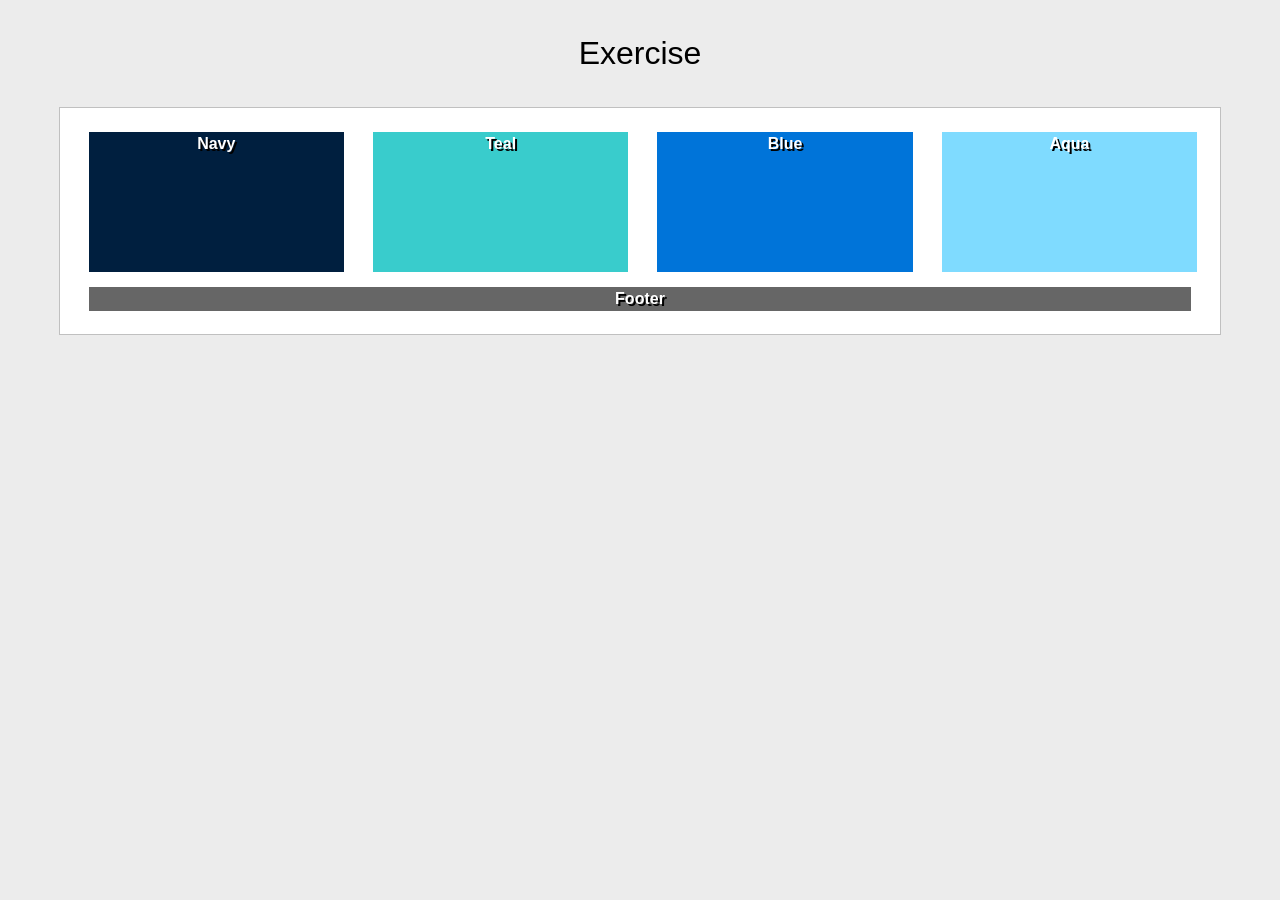
<file: positioning-lab/float-2.html>
<!DOCTYPE html>
<html lang="en">

<head>
  <meta charset="UTF-8">
  <meta http-equiv="X-UA-Compatible" content="IE=edge">
  <meta name="viewport" content="width=device-width, initial-scale=1.0">
  <title>Positioning Lab</title>
  <style type="text/css">
    /* ---------------Box Sizing----------------- */
    html {
      box-sizing: border-box;
    }
    *,
    *:before,
    *:after {
      box-sizing: inherit;
    }
    body {
      background-color: #ECECEC;
      font-weight: bold;
      font-family: Tahoma, Geneva, sans-serif;
      color: #FFF;
      text-align: center;
      line-height: 24px;
    }
    #wrapper {
      background-color: #FFF;
      border: 1px solid #c0c0c0;
      width: 800px;
      margin-right: auto;
      margin-left: auto;
      text-shadow: 2px 2px #000;
    }
    #navy {
      background-color: #001f3f;
    }
    #teal {
      background-color: #39CCCC;
    }
    #blue {
      background-color: #0074D9;
    }
    #aqua {
      background-color: #7FDBFF;
    }
    #footer {
      background-color: #666;
    }
    h1 {
      color: #000;
      font-weight: normal;
      padding: 50px;
    }
  </style>
  <style type="text/css">
    h1 {
      padding: 20px;
    }

    #wrapper {
      width: 92%;
      padding-top: 24px;
    }

    #navy,
    #teal,
    #blue,
    #aqua {
      float: left;
      width: 22%;
      height: 140px;
      margin-left: 2.5%;
      margin-bottom: 15px;
    }

    #footer {
      clear: both;
      width: 95%;
      margin: 22px 2.5% 23px;
    }
  </style>
</head>
<body>
  <h1>Exercise</h1>
  <section id="wrapper">
    <div id="navy">Navy</div>
    <div id="teal">Teal</div>
    <div id="blue">Blue</div>
    <div id="aqua">Aqua</div>
    <div id="footer">Footer</div>
  </section>
</body>

</html>
</file>
<file: example/assets/css/style.css>
/* Generic should be applied to everything */
html {
    box-sizing: border-box;
}

*,
*:before,
*:after {
    box-sizing: inherit;
}

/* Skip link utility: hidden until focused */
.visually-hidden {
    border: 0;
    clip: rect(0, 0, 0, 0);
    height: 1px;
    margin: -1px;
    overflow: hidden;
    padding: 0;
    position: absolute;
    white-space: nowrap;
    width: 1px;
}

/* Style */
body {
    background-color: black;
    color: white;
    font-family: "Roboto", sans-serif;
    margin: 0px; 
}

header.primary {
    background-color: #3e0241;
    color: #ffffff;
    text-align: center;
    text-shadow: 1px 1px #000000;
    padding: 40px;
    /* Longform */
    padding-top: 40px;
    padding-right: 40px;
    padding-bottom: 40px;
    padding-left: 40px;
    padding: 40px 40px 20px 40px;
    padding: 20px 40px;
}

header.primary a {
    color: #ffffff;
    text-decoration: none;
}

header.primary h1 {
    font-size: 2.6rem;
    margin: 0;
}

header.primary p.subtitle {
    font-size: 1.3rem;
    font-weight: bold;
    margin: 10px 0 20px;
    letter-spacing: -1px;
}

nav.primary ul {
    padding: 0;
    display: flex;
    flex-direction: row;
    justify-content: center;
    gap: 30px;
}

nav.primary ul li {
    list-style-type: none;
    flex: 1;
}

nav.primary li {
    list-style: none;
}

nav.primary ul li a:link {
    background-color: rgba(0, 0, 0, .4);
    padding: 5px 7.5px;
    display: block;
    border: 1px solid #000;
    border-radius: 8px;
    transition: .3s;
}

nav.primary ul li a:hover {
    background-color: rgba(0, 0, 0, .8);
}

nav.primary ul {
  flex-direction:column;
  gap:10px;
}

header.primary {
    border-bottom: 1px solid white;
}

a:visited {
    border-color: black;
}

/* Classes */

.container{
  width:80vw;
  max-width:960px;
  margin: 40px auto;
}
</file>
<file: extra-credit-assignments/assets/css/style.css>
/* Generic should be applied to everything */
html {
    box-sizing: border-box;
}

*,
*:before,
*:after {
    box-sizing: inherit;
}

/* Skip link utility: hidden until focused */
.visually-hidden {
    border: 0;
    clip: rect(0, 0, 0, 0);
    height: 1px;
    margin: -1px;
    overflow: hidden;
    padding: 0;
    position: absolute;
    white-space: nowrap;
    width: 1px;
}

/* Style */
body {
    background-color: black;
    color: white;
    font-family: "Roboto", sans-serif;
    margin: 0px; 
}

header.primary {
    background-color: #3e0241;
    color: #ffffff;
    text-align: center;
    text-shadow: 1px 1px #000000;
    padding: 40px;
    /* Longform */
    padding-top: 40px;
    padding-right: 40px;
    padding-bottom: 40px;
    padding-left: 40px;
    padding: 40px 40px 20px 40px;
    padding: 20px 40px;
}

header.primary a {
    color: #ffffff;
    text-decoration: none;
}

header.primary h1 {
    font-size: 2.6rem;
    margin: 0;
}

header.primary p.subtitle {
    font-size: 1.3rem;
    font-weight: bold;
    margin: 10px 0 20px;
    letter-spacing: -1px;
}

nav.primary ul {
    padding: 0;
    display: flex;
    flex-direction: row;
    justify-content: center;
    gap: 30px;
}

nav.primary ul li {
    list-style-type: none;
    flex: 1;
}

nav.primary li {
    list-style: none;
}

nav.primary ul li a:link {
    background-color: rgba(0, 0, 0, .4);
    padding: 5px 7.5px;
    display: block;
    border: 1px solid #000;
    border-radius: 8px;
    transition: .3s;
}

nav.primary ul li a:hover {
    background-color: rgba(0, 0, 0, .8);
}

header.primary {
    border-bottom: 1px solid white;
}

a:visited {
    border-color: black;
}

img {
    max-width: 50vw;
    max-height: 50vw;
}

/* Classes */

.container{
  width:80vw;
  max-width:960px;
  margin: 40px auto;
}
</file>
<file: other-assignments/assets/css/style.css>
/* Generic should be applied to everything */
html {
    box-sizing: border-box;
}

*,
*:before,
*:after {
    box-sizing: inherit;
}

/* Skip link utility: hidden until focused */
.visually-hidden {
    border: 0;
    clip: rect(0, 0, 0, 0);
    height: 1px;
    margin: -1px;
    overflow: hidden;
    padding: 0;
    position: absolute;
    white-space: nowrap;
    width: 1px;
}

/* Style */
body {
    background-color: black;
    color: white;
    font-family: "Roboto", sans-serif;
    margin: 0px; 
}

header.primary {
    background-color: #3e0241;
    color: #ffffff;
    text-align: center;
    text-shadow: 1px 1px #000000;
    padding: 40px;
    /* Longform */
    padding-top: 40px;
    padding-right: 40px;
    padding-bottom: 40px;
    padding-left: 40px;
    padding: 40px 40px 20px 40px;
    padding: 20px 40px;
}

header.primary a {
    color: #ffffff;
    text-decoration: none;
}

header.primary h1 {
    font-size: 2.6rem;
    margin: 0;
}

header.primary p.subtitle {
    font-size: 1.3rem;
    font-weight: bold;
    margin: 10px 0 20px;
    letter-spacing: -1px;
}

nav.primary ul {
    padding: 0;
    display: flex;
    flex-direction: row;
    justify-content: center;
    gap: 30px;
}

nav.primary ul li {
    list-style-type: none;
    flex: 1;
}

nav.primary li {
    list-style: none;
}

nav.primary ul li a:link {
    background-color: rgba(0, 0, 0, .4);
    padding: 5px 7.5px;
    display: block;
    border: 1px solid #000;
    border-radius: 8px;
    transition: .3s;
}

nav.primary ul li a:hover {
    background-color: rgba(0, 0, 0, .8);
}

header.primary {
    border-bottom: 1px solid white;
}

a:visited {
    border-color: black;
}

img {
    max-width: 50vw;
    max-height: 50vw;
}

/* Classes */

.container{
  width:80vw;
  max-width:960px;
  margin: 40px auto;
}
</file>
